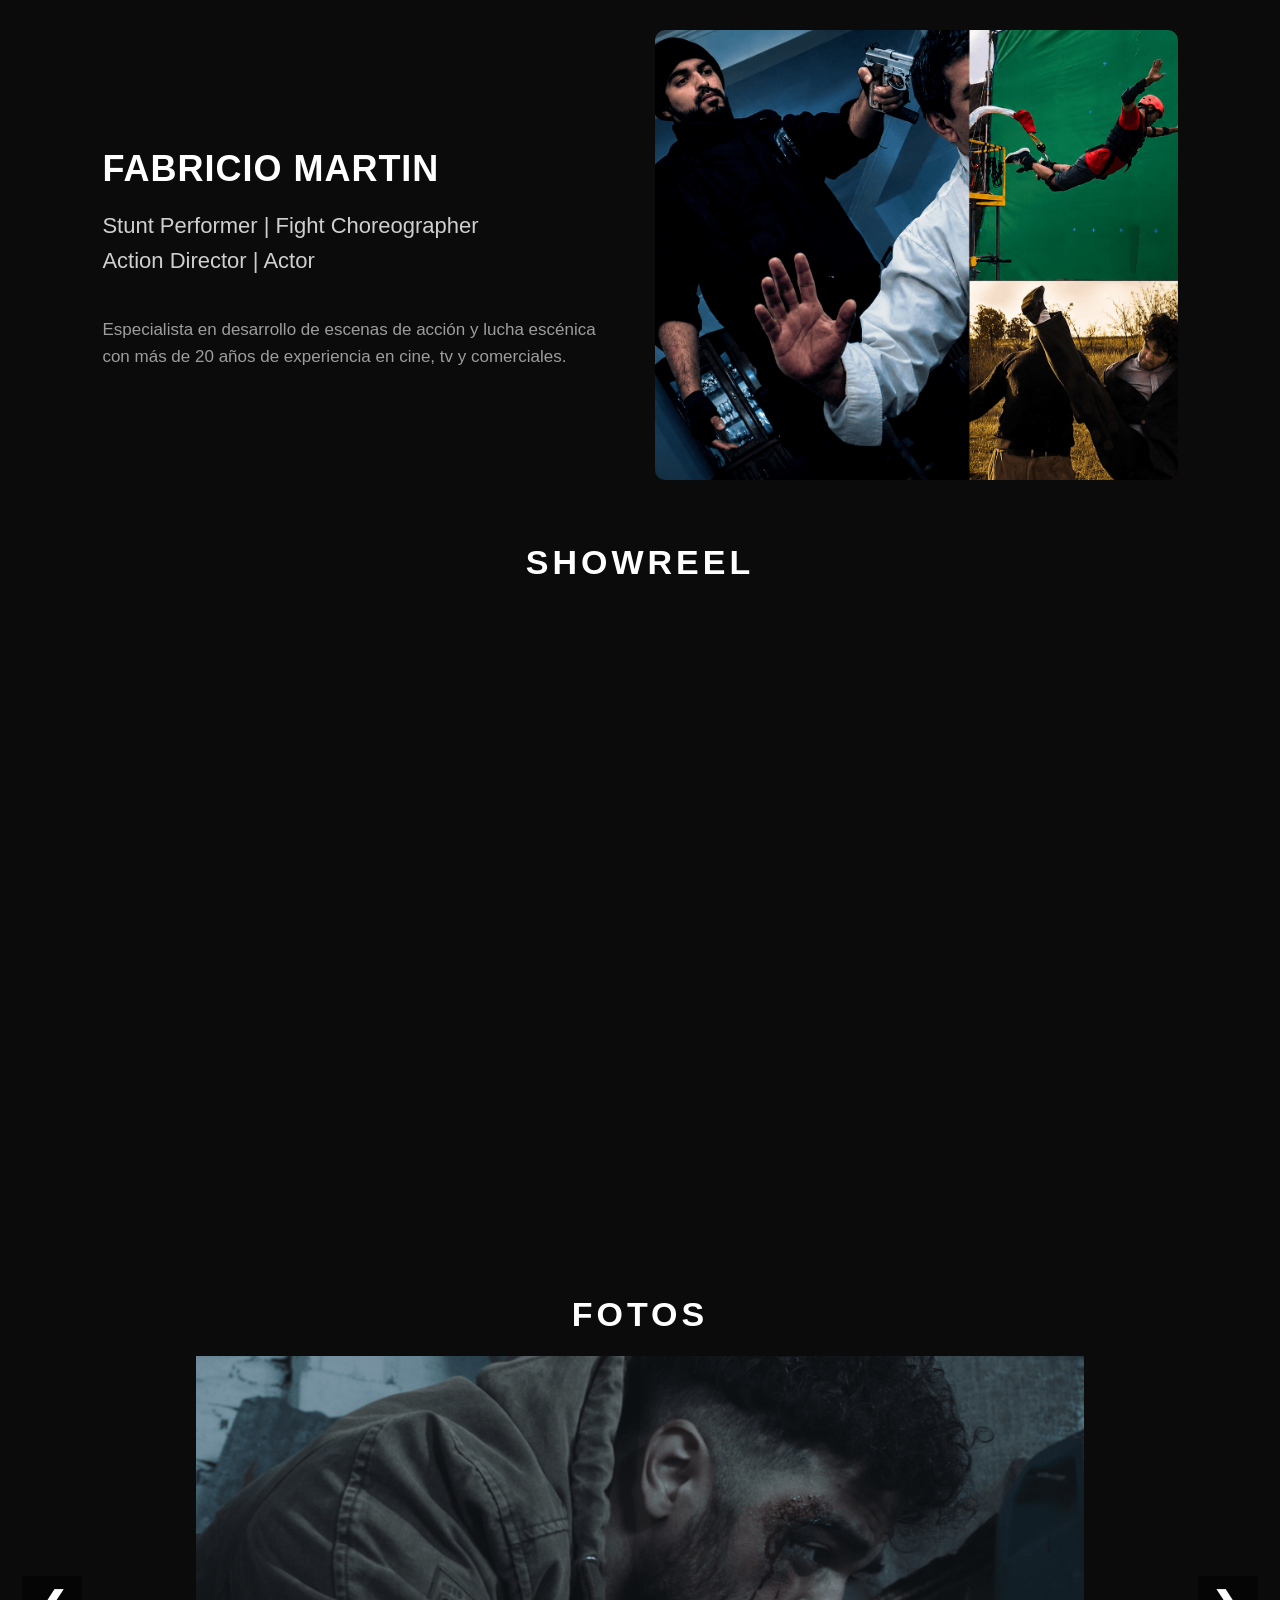
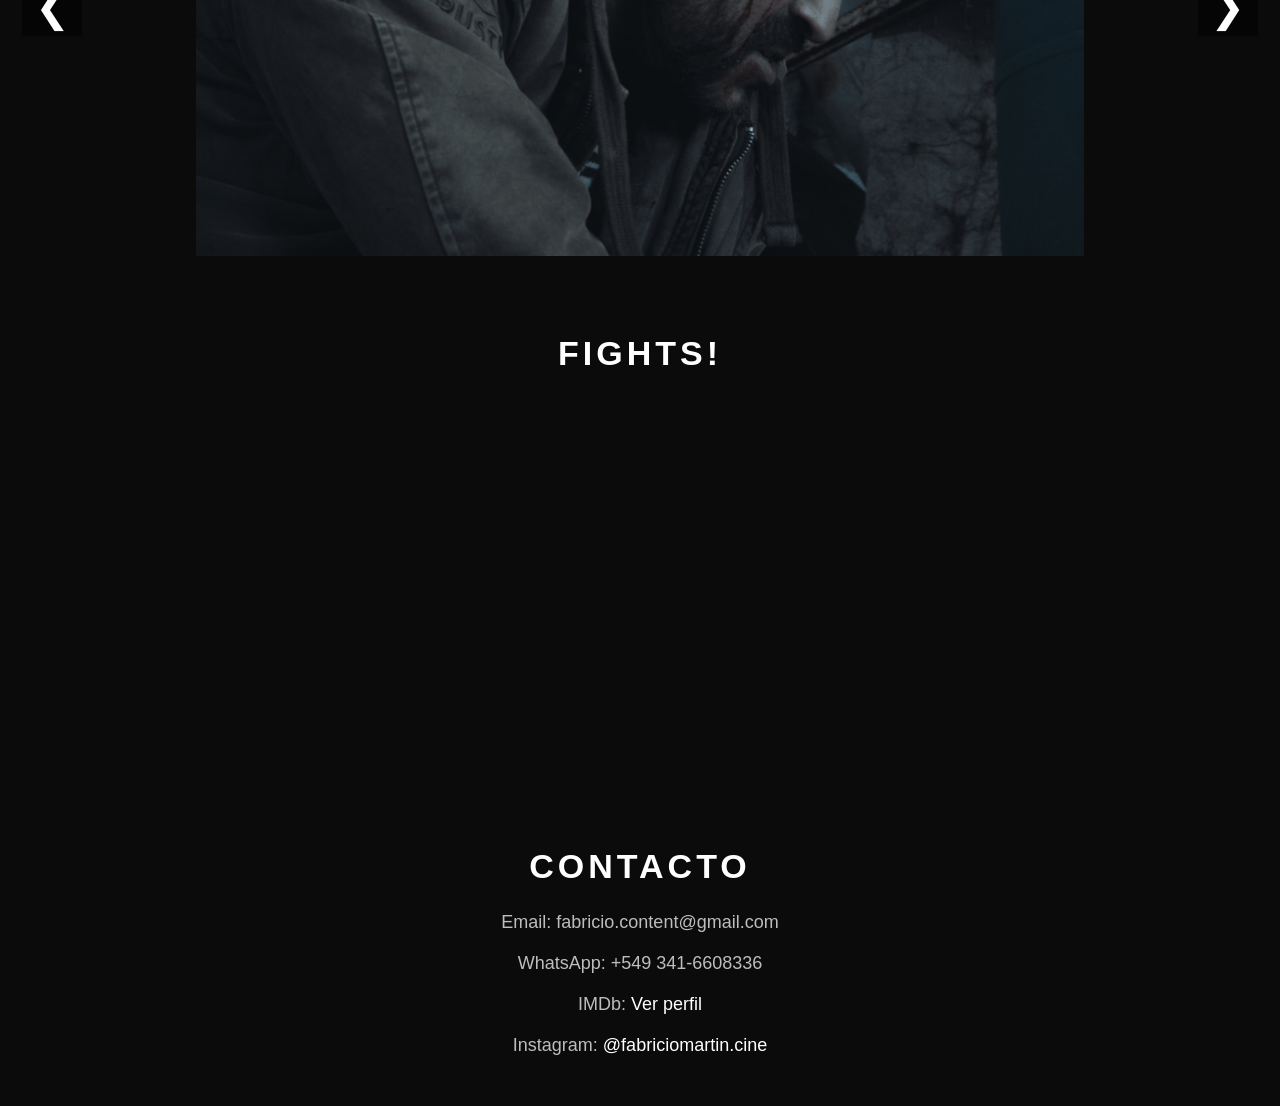
<file: port/index.html>
<!DOCTYPE html>
<html lang="en">
<head>
<meta charset="UTF-8">
<meta name="viewport" content="width=device-width, initial-scale=1.0">

<title>Fabricio Martin | Stunt Performer - Fight Choreographer - Action Director</title>
<meta name="robots" content="noindex, nofollow, noarchive, nosnippet">
	<meta name="googlebot" content="noindex, nofollow">
	<meta name="bingbot" content="noindex, nofollow">
<style>

*{
    margin:0;
    padding:0;
    box-sizing:border-box;
}

body{
    background:#0b0b0b;
    color:#fff;
    font-family:Arial, Helvetica, sans-serif;
    line-height:1.6;
}

a{
    color:#fff;
    text-decoration:none;
}

section{
    padding:35px 8%;
}

/* HERO */

.hero{

    min-height:auto;

    display:flex;
    align-items:center;
    justify-content:center;

    gap:30px;

    max-width:1400px;
    margin:auto;

    padding-top:30px;
    padding-bottom:20px;
}

.hero-text{
    flex:1;
}

.hero-text h1{
    font-size:36px;
    font-weight:700;
    letter-spacing:1px;
    margin-bottom:10px;
    white-space:nowrap;
}
	
	@media(max-width:900px){

.hero-text h1{
    font-size:32px;
    white-space:normal;
}

}

.hero-text h2{
    font-size:22px;
    font-weight:400;
    color:#cfcfcf;
    margin-bottom:12px;
    line-height:1.6;
}

.hero-text p{
    max-width:650px;
    color:#9d9d9d;
    font-size:17px;
}

.hero-image{
    flex:1;
}

.hero-image img{
    width:100%;
    max-width:700px;
    height:450px;
    object-fit:cover;
    border-radius:10px;
    display:block;
}

/* TITLES */

.section-title{
    text-align:center;
    font-size:34px;
    letter-spacing:4px;
    margin-bottom:15px;
}

/* REEL */

.reel{
    max-width:1200px;
    margin:auto;
}

.reel iframe{
    width:100%;
    aspect-ratio:16/9;
    border:none;
    border-radius:8px;
}

/* GALLERY */

.gallery-wrapper{
    max-width:1200px;
    margin:auto;
    position:relative;
}

.gallery{
    overflow:hidden;
}

.gallery img{
    width:100%;
    max-height:500px;
    display:block;
    border-radius:8px;
    object-fit:contain;
    margin:auto;
}
	.gallery{
    height:500px;
    display:flex;
    align-items:center;
    justify-content:center;
}

.gallery-arrow{

    position:absolute;
    top:50%;

    transform:translateY(-50%);

    width:60px;
    height:60px;

    display:flex;
    align-items:center;
    justify-content:center;

    font-size:42px;

    background:rgba(0,0,0,.5);

    cursor:pointer;

    user-select:none;

    transition:.3s;
}

.gallery-arrow:hover{
    background:rgba(255,255,255,.15);
}

.gallery-prev{
    left:-80px;
}

.gallery-next{
    right:-80px;
}

/* SHORTS */



.shorts-grid iframe{
    width:100%;
    aspect-ratio:9/16;
    border:none;
    border-radius:8px;
}
	.shorts-grid{
    max-width:900px;
    margin:auto;

    display:grid;
    grid-template-columns:repeat(4,1fr);

    gap:20px;
}

/* CONTACT */

.contact{
    text-align:center;
}

.contact p{
    color:#bdbdbd;
    margin:12px 0;
    font-size:18px;
}

/* MOBILE */

@media(max-width:900px){

.hero{
    flex-direction:column;
    text-align:center;
}

.hero-text h1{
    font-size:42px;
}

.hero-image img{
    height:320px;
}

.gallery-prev{
    left:10px;
}

.gallery-next{
    right:10px;
}

.gallery-arrow{
    background:rgba(0,0,0,.7);
}

.shorts-grid{
    grid-template-columns:repeat(2,1fr);
}

}

</style>
</head>
<body>

<!-- HERO -->

<section class="hero">

<div class="hero-text">

<h1>FABRICIO MARTIN</h1>

<h2>
Stunt Performer | Fight Choreographer<br>
Action Director | Actor

</h2>
<br>

<p>
Especialista en desarrollo de escenas de acción y lucha escénica con más de 20 años de experiencia en cine, tv y comerciales.
</p>

</div>

<div class="hero-image">
<img src="hero.jpg" alt="">
</div>

</section>

<!-- REEL -->

<section>

<h2 class="section-title">
SHOWREEL
</h2>

<div class="reel">

<iframe
src="https://www.youtube.com/embed/fEylL01axSY"
loading="lazy"
allowfullscreen>
</iframe>

</div>

</section>

<!-- GALLERY -->

<section>

<h2 class="section-title">
FOTOS
</h2>

<div class="gallery-wrapper">

<div
class="gallery-arrow gallery-prev"
onclick="prevImage()">
❮
</div>

<div class="gallery">

<img
id="galleryImage"
alt="">

	
	
</div>

<div
class="gallery-arrow gallery-next"
onclick="nextImage()">
❯
</div>

</div>

</section>

<!-- SHORTS -->

<section>

<h2 class="section-title">
FIGHTS!
</h2>

<div class="shorts-grid">

<iframe
src="https://www.youtube.com/embed/8bIm66CB5MM"
loading="lazy"
allowfullscreen>
</iframe>

<iframe
src="https://www.youtube.com/embed/gl6etNl86C4"
		loading="lazy"
allowfullscreen>
</iframe>

<iframe
src="https://www.youtube.com/embed/b10Sp7WVXv0"
		loading="lazy"
allowfullscreen>
</iframe>

<iframe
src="https://www.youtube.com/embed/bsARpWLRE6Q"
		loading="lazy"
allowfullscreen>
</iframe>

</div>

</section>

<!-- CONTACT -->

<section class="contact">

<h2 class="section-title">
CONTACTO
</h2>

<p>Email: fabricio.content@gmail.com</p>

<p>WhatsApp: +549 341-6608336</p>

<p>
IMDb:
<a
href="https://www.imdb.com/es/name/nm6240672/"
target="_blank">
Ver perfil
</a>
</p>

<p>
Instagram:
<a
href="https://www.instagram.com/fabriciomartin.cine/"
target="_blank">
@fabriciomartin.cine
</a>
</p>
</section>

<script>

const photos = [

"photo1.png",
"photo2.png",
"photo3.jpg",
"photo4.jpg",
"photo5.jpg",
"photo6.png",
"photo7.jpg",
"photo8.jpeg",
"photo9.jpeg",
"photo10.jpg",
"photo11.jpg",
"photo12.png",
"photo13.png",
"photo14.jpg",
"photo15.png"

];

let currentPhoto = 0;

function nextImage(){

    currentPhoto++;

    if(currentPhoto >= photos.length){

        currentPhoto = 0;

    }

    document.getElementById("galleryImage").src =
    photos[currentPhoto];
}

function prevImage(){

    currentPhoto--;

    if(currentPhoto < 0){

        currentPhoto =
        photos.length - 1;

    }

    document.getElementById("galleryImage").src =
    photos[currentPhoto];
}

	document.getElementById("galleryImage").src = photos[0];
document.addEventListener("keydown", function(e){

    if(e.key === "ArrowRight"){

        nextImage();

    }

    if(e.key === "ArrowLeft"){

        prevImage();

    }

});

</script>

</body>
</html>
</file>
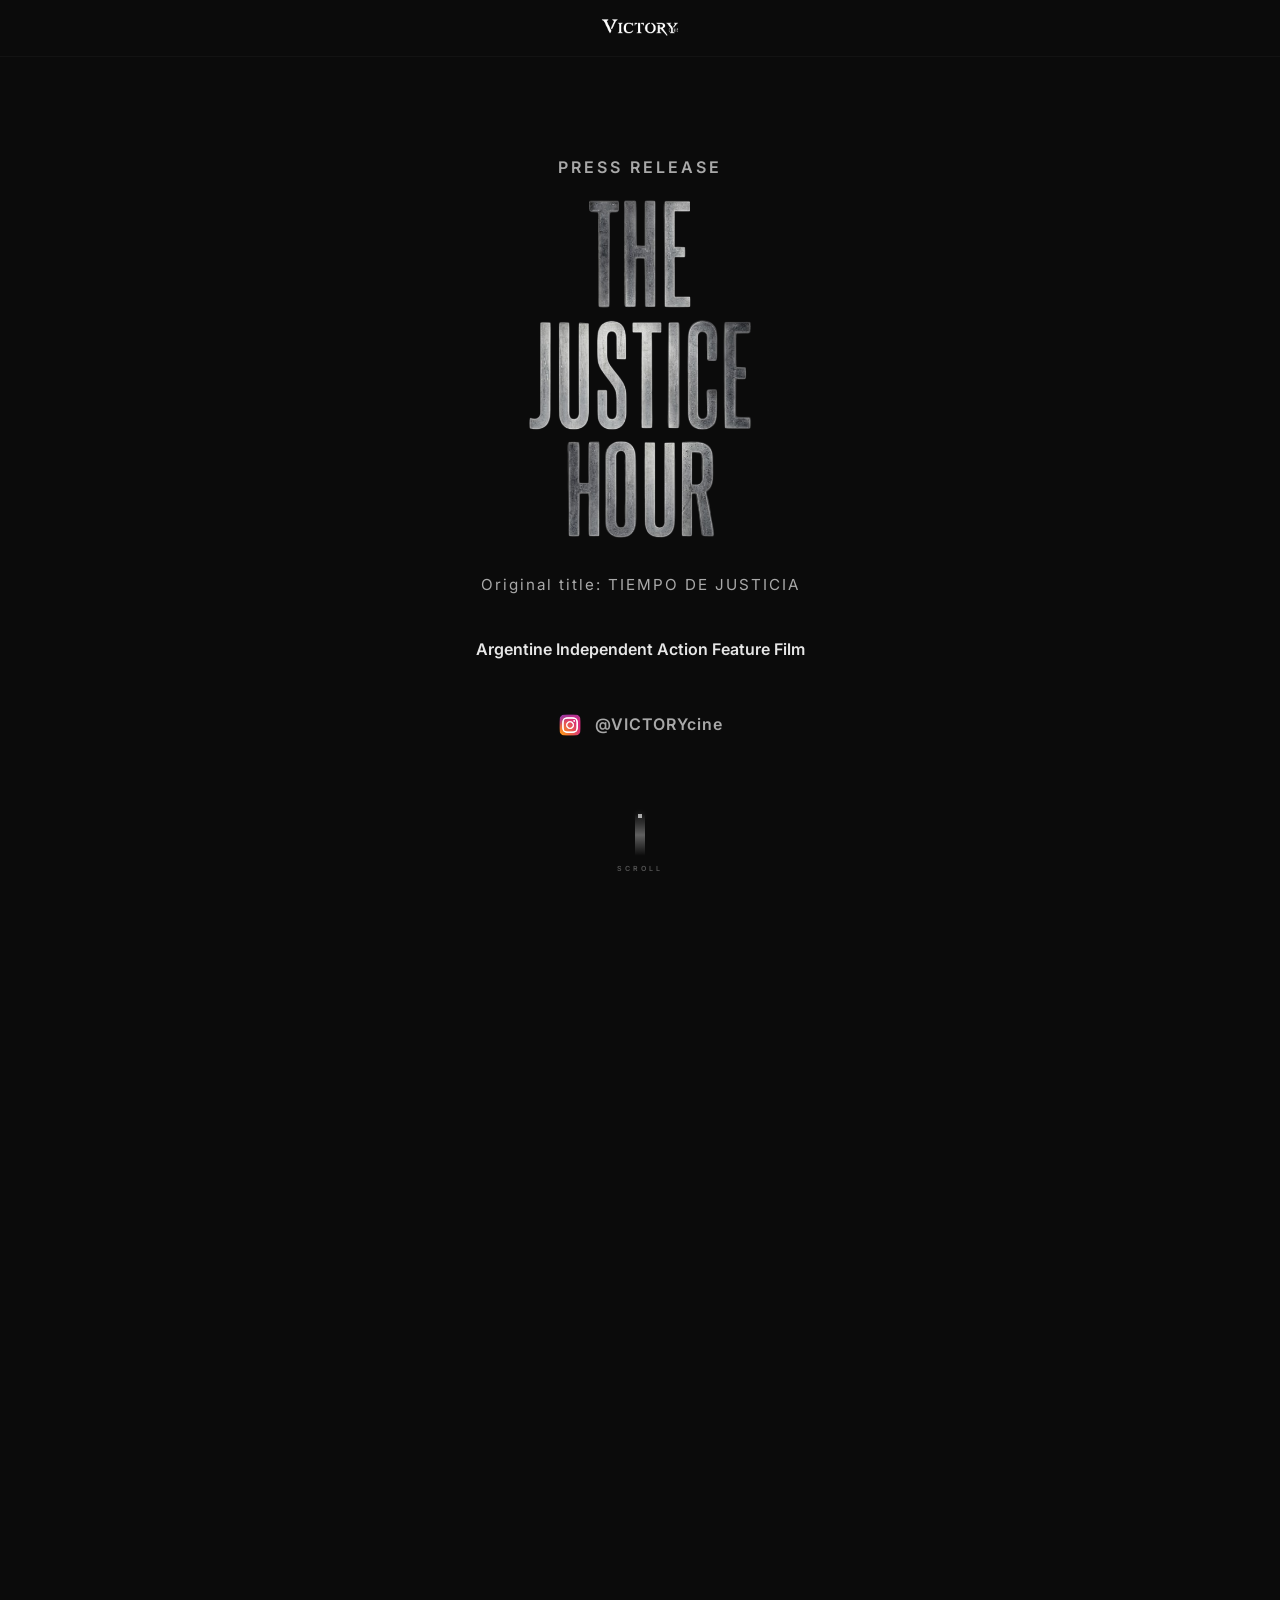
<file: tjt/index.html>
<!doctype html>
<html lang="es">
<head>
  <meta charset="utf-8" />
  <meta name="viewport" content="width=device-width,initial-scale=1" />
  <title>The Justice Hour — Press Release</title>

  <!-- Fuentes -->
  <link href="https://fonts.googleapis.com/css2?family=Bebas+Neue&family=Inter:wght@300;400;600&display=swap" rel="stylesheet">

  <link rel="stylesheet" href="style.css">
</head>
<body>

  <header class="masthead">
    <div class="masthead-inner">
      <div class="logo-wrap">
        <!-- Logo ahora es link -->
        <a href="https://victorycine.com" target="_blank" rel="noopener">
          <img src="assets/logo.png" alt="Victory" class="logo-img">
        </a>
      </div>
    
    </div>
  </header>

  <main class="document">

    <!-- HERO -->
    <section class="page page-hero">
      <div class="hero-wrap container">
        <div class="kicker">PRESS RELEASE</div>

        <!-- Título PNG con animación "latido" -->
        <div class="title-img-wrap">
          <img src="assets/englishtitle.png" alt="The Justice Hour" class="title-img heartbeat">
        </div>

        <p class="original">Original title: TIEMPO DE JUSTICIA</p><br>

        <p class="subtitle">Argentine Independent Action Feature Film</p>
<br>

        <div class="social">
          <img src="assets/instagram.png" alt="Instagram" class="icon">
          <!-- @VICTORYcine ahora es link -->
          <a class="social-handle" href="https://instagram.com/victorycine" target="_blank" rel="noopener">@VICTORYcine</a>
        </div>
      </div>
    </section>

    <!-- Repetición de 4 bloques: still full-width + texto centrado (85% width para texto) -->
    <section class="page page-media-blocks">

      <!-- Bloque 1 -->
      <div class="media-block">
       <div class="still full-bleed">
  <img
    src="assets/frame1.png"
    alt="Still 1"
    class="still-img"
  >
</div>

<div class="photo-caption">
  Fabricio Martin
</div>

        <div class="container">
          <article class="plot"><br><br>

            <h2>PLOT</h2>
            <p>Years after the murder of his wife, Victor, a former police officer haunted by guilt and consumed by his search for justice, receives a lead that could change everything. His search will take him into a world of violence, danger, and confrontations where every decision could be his last.<br><br><br>


</p>
          </article>
        </div>
      </div>

      <!-- Bloque 2 -->
      <div class="media-block">
        <div class="still full-bleed">
  <img
    src="assets/frame2.png"
    alt="Still 2"
    class="still-img"
  >
</div>

<div class="photo-caption">
  Miguel Angel Welinton
</div>

        <div class="container">
          <article class="plot"><br><br>

            <h2>ABOUT THE FILM</h2>
            <p>The Justice Hour is an Argentine action, drama, and thriller feature
film set in the city of Rosario, Argentina. The film is directed and
stars Fabricio Martin, who also co-produces the film with Aylen
Ruiz Migone.
Fabricio Martin has worked in action cinema since 2004 as a
stuntman and fight choreographer, participating in national and
international films, television series, and commercials. Alongside
his work in the action field, he developed his career as an
independent director and producer, making his first feature film
in 2006, Benjamin, an Argentine martial arts film. His career has
allowed him to understand the genre from both sides of the
camera, combining the physical and technical experience of
action with filmmaking.<br><br><br>


</p>
          </article>
        </div>
      </div>

      <!-- Bloque 3 -->
      <div class="media-block">
        <div class="still full-bleed">
  <img
    src="assets/frame3.png"
    alt="Still 3"
    class="still-img"
  >
</div>

<div class="photo-caption">
  Sophia Virgili
</div>

        <div class="container">
          <article class="plot"><br><br>

            <h2>ACTION CINEMA IN ARGENTINA</h2>
            <p>Unlike other markets where action cinema has a more established
tradition and a more consistent production, Argentina has
relatively few films that take the genre as their main focus.
National productions often incorporate action elements as part of
their stories, but few films are built around action, stunt work, and
professional stunt performers.
It is within this context that Victory Cine operates. Founded in
2005, the production company has spent more than two decades
developing independent cinema, particularly in the action and
martial arts genres. The Justice Hour represents a new stage in
that ongoing journey.<br><br><br>


</p>
          </article>
        </div>
      </div>

      <!-- Bloque 4 -->
      <div class="media-block">
        <div class="still full-bleed">
          <img src="assets/frame4.png" alt="Still 4" class="still-img">
        </div>

        <div class="container">
          <article class="plot"><br><br>

            <h2>THE JUSTICE HOUR</h2>
            <p>The story follows Victor, a former police officer who, years after the
murder of his wife, receives a new lead connected to the crime.
During his search, he encounters Camila, a young woman whose
situation introduces an emotional dimension to the story and
takes the protagonist into an increasingly dangerous situation.
The cast includes Fabricio Martin, Miguel Angel Welinton, Sophia
Virgili, Martin Mazzucchelli, Sofia Baronio, Akol, and Facundo
Munizaga, among others.
The film was shot over “15 shooting days”, with a small production
structure and a team of specialized stunt performers handling the
action sequences.<br>
<br>
The film also received the collaboration and participation of Film
Action Arg, an Argentine school dedicated to stunt fighter
training.
The Justice Hour is currently in the editing and post-production
stage. Once completed, it will begin its journey through
international film festivals, following in the footsteps of previous
works by Fabricio Martin that have been presented at various
festivals. The film is scheduled for release in 2027.
With The Justice Hour, Victory Cine continues to develop a
relatively uncommon proposition within Argentine cinema: an
independent production built around action and professional
stunt work.<br>

				
				
</p>
          </article>
        </div>
      </div>

    </section>

    

    <!-- BEHIND THE SCENES: vertical single-line label + 8 fotos (vertical list) -->
    <section class="page page-behind">
      <div class="container behind-grid">

        <!-- ahora una sola línea vertical -->
        <div class="vertical-label">BEHIND THE SCENES</div>

        <div class="behind-gallery-vertical">
          <figure class="behind-item"><img src="assets/3.png" alt=""></figure>
          <figure class="behind-item"><img src="assets/5.png" alt=""></figure>
          <figure class="behind-item"><img src="assets/4.png" alt=""></figure>
          <figure class="behind-item"><img src="assets/6.png" alt=""></figure>
          <figure class="behind-item"><img src="assets/19.png" alt=""></figure>
          <figure class="behind-item"><img src="assets/22.png" alt=""></figure>
          <figure class="behind-item"><img src="assets/25.png" alt=""></figure>
          <figure class="behind-item"><img src="assets/13.png" alt=""></figure>
        </div>

      </div>
    </section>

    <br>
    <br>

  </main>

  <footer class="site-footer">
    © 2026 - Victory Cine
  </footer>

  <!-- SCROLL INDICATOR -->
  <div class="scroll-indicator" id="scrollIndicator" aria-hidden="true">
    <div class="scroll-line">
      <div class="scroll-dot"></div>
    </div>
    <span>SCROLL</span>
  </div>

  <!-- HIDE SCROLL INDICATOR WHEN USER SCROLLS -->
  <script>
document.addEventListener('DOMContentLoaded', function () {

  const indicator = document.getElementById('scrollIndicator');

  if (!indicator) return;

  function hideScrollIndicator() {

    const scrollPosition =
      window.pageYOffset ||
      document.documentElement.scrollTop ||
      document.body.scrollTop ||
      0;

    if (scrollPosition > 5) {

      indicator.style.transition = 'opacity 3s ease, visibility 3s ease';
      indicator.style.opacity = '0';
      indicator.style.visibility = 'hidden';
      indicator.style.pointerEvents = 'none';

    }

  }

  window.addEventListener('scroll', hideScrollIndicator, {
    passive: true,
    capture: true
  });

  document.addEventListener('scroll', hideScrollIndicator, {
    passive: true,
    capture: true
  });

});
</script>

</body>
</html>
</file>
<file: tjt/style.css>
:root{
  --bg: #0b0b0b;
  --panel: #121010;
  --text: #e6e6e6;
  --muted: #a9a9a9;
  --accent: #bfc8cc;

  --max-width: 920px;
  --gutter: 28px;

  --heading-font: 'Bebas Neue', sans-serif;
  --body-font: 'Inter', system-ui, -apple-system, "Segoe UI", Roboto, "Helvetica Neue", Arial;

  /* Behind the scenes */
  --behind-image-width: 30vw;
}


/* =========================================================
   RESET / BASE
   ========================================================= */

*{
  box-sizing:border-box;
}

html,
body{
  height:100%;
}

body{
  margin:0;
  background:var(--bg);
  color:var(--text);
  font-family:var(--body-font);
  -webkit-font-smoothing:antialiased;
  -moz-osx-font-smoothing:grayscale;
  line-height:1.6;
  -webkit-text-size-adjust:100%;
}

img{
  max-width:100%;
  height:auto;
  display:block;
}


/* =========================================================
   MASTHEAD / LOGO
   ========================================================= */

.masthead{
  border-bottom:1px solid rgba(255,255,255,0.03);
  padding:8px 0;
}

.masthead-inner{
  max-width:var(--max-width);
  margin:0 auto;
  padding:0 var(--gutter);
  display:flex;
  align-items:center;
  justify-content:center;
  position:relative;
}

.logo-wrap{
  display:flex;
  align-items:center;
  justify-content:center;
}

.logo-img{
  height:40px;
  width:auto;
  max-width:220px;
  display:block;
  object-fit:contain;
}


/* Decorative dots */

.dots{
  width:140px;
  height:80px;
  background-image:
    radial-gradient(
      rgba(255,255,255,0.03) 6px,
      transparent 6px
    );
  background-size:18px 18px;
  opacity:0.9;
  position:absolute;
  pointer-events:none;
}

.corner.top-right{
  right:0;
  top:6px;
  transform:translateX(-6px);
}

.corner.bottom-right{
  right:0;
  bottom:12px;
  transform:translateX(-6px);
}


/* =========================================================
   PAGE CONTAINER
   ========================================================= */

.page{
  padding:48px 0;
}

.container{
  max-width:var(--max-width);
  margin:0 auto;
  padding:0 var(--gutter);
  display:block;
}


/* =========================================================
   HERO
   ========================================================= */

.page-hero{
  min-height:calc(100vh - 64px);
  display:flex;
  align-items:center;
  justify-content:center;
  padding:0;
}

.hero-wrap{
  text-align:center;
  padding:20px 0 30px;
  width:100%;
  display:flex;
  flex-direction:column;
  align-items:center;
  justify-content:center;
}


/* =========================================================
   PRESS RELEASE
   ========================================================= */

.kicker{
  color:var(--muted);
  letter-spacing:3px;
  font-weight:600;
  margin-top:-35px;
  margin-bottom:0;
  line-height:1.1;
}

/* =========================================================
   TITLE
   ========================================================= */

/*
   El título ocupa aproximadamente el 50%
   del ancho de la pantalla.
*/

.title-img-wrap{
  display:flex;
  justify-content:center;
  align-items:center;

  width:100%;

  /* Pequeño espacio entre PRESS RELEASE y el título */
  margin:10px 0 4px;
}

.title-img{
  width:30vw !important;
  max-width:30vw !important;

  height:auto !important;
  max-height:none !important;

  display:block;
  margin:0 auto;
}


/* =========================================================
   HEARTBEAT
   ========================================================= */

@keyframes heartbeat{

  0%{
    transform:scale(1);
  }

  25%{
    transform:scale(0.92);
  }

  50%{
    transform:scale(1.06);
  }

  75%{
    transform:scale(0.97);
  }

  100%{
    transform:scale(1);
  }

}

.heartbeat{
  animation:
    heartbeat 10s cubic-bezier(.42,0,.58,1) infinite;

  transform-origin:center;
}

@media (prefers-reduced-motion: reduce){

  .heartbeat{
    animation:none;
    transform:none;
  }

}


/* =========================================================
   ORIGINAL TITLE / SUBTITLE
   ========================================================= */

.original{
  color:var(--muted);

  margin:0 0 18px;

  letter-spacing:2px;
  font-size:0.95rem;

  line-height:1.1;
}

.subtitle{
  color:var(--text);

  font-weight:600;

  margin:0 0 12px;
}


/* =========================================================
   SOCIAL
   ========================================================= */

.social{
  display:inline-flex;

  gap:12px;

  align-items:center;

  margin:12px 0 8px;

  color:var(--muted);

  justify-content:center;
}

.icon{
  width:26px;
  height:26px;
  display:block;
}

a.social-handle{
  color:var(--muted);

  font-weight:600;

  letter-spacing:1px;

  text-decoration:none;
}


/* =========================================================
   MEDIA BLOCKS
   ========================================================= */

.media-block{
  margin-bottom:48px;
}


/* Full width image */

.full-bleed{
  box-sizing:border-box;

  width:100vw;

  position:relative;

  left:50%;

  transform:translateX(-50%);

  background:#000;

  margin:0;
}

.full-bleed .still-img{
  width:100%;
  height:auto;
  display:block;
}


/* =========================================================
   TEXT UNDER IMAGES
   ========================================================= */

.plot{
  width:85%;

  max-width:900px;

  margin:18px auto 0;

  color:var(--muted);
}

.plot h2{
  font-family:var(--heading-font);

  letter-spacing:2px;

  margin:0 0 12px;

  font-size:20px;

  color:var(--text);
}

.plot p{
  margin:0;

  font-size:1.09rem;

  line-height:1.75;

  color:var(--muted);
}


/* =========================================================
   LONG TEXT
   ========================================================= */

.page-text .longtext{
  max-width:760px;

  margin:30px auto;

  color:var(--muted);

  font-size:1.09rem;

  line-height:1.75;
}


/* =========================================================
   BEHIND THE SCENES
   ========================================================= */

.container.behind-grid{

  box-sizing:border-box;

  width:100vw;

  max-width:none;

  margin-left:50%;

  transform:translateX(-50%);

  padding:12px 0;

  display:flex;

  flex-direction:row;

  align-items:flex-start;

  justify-content:center;

  gap:28px;
}


/* =========================================================
   TÍTULO VERTICAL
   ========================================================= */

.container.behind-grid > .vertical-label{

  /*
     Vertical real:
     una letra debajo de la otra.
  */

  writing-mode:vertical-rl;

  /*
     Mantiene cada letra derecha,
     no girada.
  */

  text-orientation:upright;

  transform:none;

  align-self:flex-start;

  display:block;

  width:auto;

  padding:0;

  margin:0;

  /*
     Una única línea vertical.
  */

  white-space:nowrap;

  text-align:center;

  font-family:var(--heading-font);

  font-size:42px;

  letter-spacing:3px;

  line-height:1;

  color:var(--muted);

  /*
     Alineación con el comienzo
     de la primera fotografía.
  */

  padding-top:6px;
}


/* =========================================================
   GALLERY
   ========================================================= */

.container.behind-grid > .behind-gallery-vertical{

  display:flex;

  flex-direction:column;

  gap:22px;

  align-items:center;

  width:min(var(--behind-image-width), 900px);

  box-sizing:border-box;

  margin:0;

  padding:0;
}


/* Each photograph */

.container.behind-grid .behind-item{

  width:100%;

  overflow:hidden;

  border:6px solid rgba(255,255,255,0.02);

  background:#111;

  display:flex;

  justify-content:center;

  margin:0;
}

.container.behind-grid .behind-item img{

  width:100%;

  height:auto;

  display:block;
}


/* =========================================================
   TABLET / NOTEBOOK
   ========================================================= */

@media (max-width:980px){

  /*
     El título sigue siendo proporcional
     al ancho de la pantalla.
  */

  .title-img-wrap{
    margin:-6px 0 4px;
  }

  .title-img{
    width:30vw !important;
    max-width:30vw !important;
  }


  /* Behind the scenes */

  .container.behind-grid{

    width:100vw;

    margin-left:50%;

    transform:translateX(-50%);

    gap:18px;
  }

  .container.behind-grid > .vertical-label{

    font-size:32px;

    letter-spacing:2px;

    padding-top:4px;
  }

  .container.behind-grid > .behind-gallery-vertical{

    width:65vw;

    max-width:700px;
  }

}


/* =========================================================
   MOBILE
   ========================================================= */

@media (max-width:700px){

  /*
     En pantallas pequeñas el título
     sigue ocupando el 50% del ancho.
  */

  .title-img{
    width:30vw !important;
    max-width:30vw !important;
  }


  /*
     Behind the scenes sigue siendo vertical.
  */

  .container.behind-grid{

    flex-direction:column;

    align-items:center;

    gap:14px;
  }

  .container.behind-grid > .vertical-label{

    writing-mode:vertical-rl;

    text-orientation:upright;

    font-size:30px;

    letter-spacing:2px;

    padding-top:0;

    align-self:center;
  }

  .container.behind-grid > .behind-gallery-vertical{

    width:90vw;

    max-width:none;
  }

}


/* =========================================================
   MOBILE PEQUEÑO
   ========================================================= */

@media (max-width:520px){

  .masthead{
    padding:6px 0;
  }

  .logo-img{
    height:34px;
  }


  /* Hero */

  .page-hero{
    min-height:calc(100vh - 52px);
  }

  .hero-wrap{
    padding:15px 0 25px;
  }

  .kicker{
    font-size:0.82rem;

    letter-spacing:2.5px;
  }


  /* Título */

  .title-img-wrap{

    margin:-4px 0 4px;
  }

  .title-img{

    width:30vw !important;

    max-width:30vw !important;

    max-height:none !important;
  }


  .original{

    font-size:0.82rem;

    margin:3px 0 14px;

    letter-spacing:1.5px;
  }

  .subtitle{

    font-size:0.9rem;
  }


  /* Media */

  .plot{

    width:90%;
  }

  .plot h2{

    font-size:18px;
  }

  .plot p{

    font-size:1rem;

    line-height:1.65;
  }


  /* Behind */

  .container.behind-grid > .vertical-label{

    font-size:25px;

    letter-spacing:2px;

    padding-top:0;
  }

  .container.behind-grid > .behind-gallery-vertical{

    width:92vw;
  }

}

/* =========================================================
   SCROLLBAR
   ========================================================= */

/* Evita cualquier barra de desplazamiento horizontal */
html,
body{
  overflow-x:hidden;
}

/* Scrollbar vertical en tonos oscuros */
html{
  scrollbar-width:thin;
  scrollbar-color:#252525 #080808;
}

/* Chrome / Edge / Safari */
::-webkit-scrollbar{
  width:10px;
}

::-webkit-scrollbar-track{
  background:#080808;
}

::-webkit-scrollbar-thumb{
  background:#252525;
  border-radius:0;
  border:2px solid #080808;
}

::-webkit-scrollbar-thumb:hover{
  background:#353535;
}


/* =========================================================
   FOOTER / COPYRIGHT
   ========================================================= */

.site-footer{
  text-align:center;
  color:#666;
  font-size:0.72rem;
  letter-spacing:1.5px;
  padding:28px 20px 32px;
  margin:0;
}

/* =========================================================
   SCROLL INDICATOR — TECHNO
   ========================================================= */

.scroll-indicator{
  position:fixed;
  left:50%;
  bottom:26px;
  transform:translateX(-50%);

  display:flex;
  flex-direction:column;
  align-items:center;

  z-index:9999;
  pointer-events:none;

  color:rgba(255,255,255,0.32);

  opacity:1;

  transition:
    opacity 0.6s ease,
    transform 0.6s ease;
}

/* Línea */

.scroll-line{
  position:relative;

  width:10px;
  height:42px;

  background:linear-gradient(
    to bottom,
    rgba(255,255,255,0),
    rgba(255,255,255,0.35),
    rgba(255,255,255,0)
  );

  overflow:visible;
}

/* Punto luminoso que recorre la línea */

.scroll-dot{
  position:absolute;

  left:50%;
  top:0;

  width:4px;
  height:4px;

  transform:translateX(-50%);

  background:rgba(255,255,255,0.65);

  box-shadow:
    0 0 6px rgba(255,255,255,0.25);

  animation:scrollScan 1.8s ease-in-out infinite;
}

@keyframes scrollScan{

  0%{
    top:0;
    opacity:0;
  }

  20%{
    opacity:1;
  }

  70%{
    opacity:1;
  }

  100%{
    top:38px;
    opacity:0;
  }

}

/* Texto */

.scroll-indicator span{
  margin-top:7px;

  font-family:var(--body-font);

  font-size:7px;
  font-weight:600;

  letter-spacing:3px;

  color:rgba(255,255,255,0.30);
}

/* Desaparece al hacer scroll */

.scroll-indicator.hidden{
  opacity:0;
  transform:translate(-50%, 12px);
}

/* Mobile */

@media (max-width:520px){

  .scroll-indicator{
    bottom:18px;
  }

  .scroll-line{
    height:34px;
  }

  .scroll-dot{
    width:3px;
    height:3px;
  }

  @keyframes scrollScan{

    0%{
      top:0;
      opacity:0;
    }

    20%{
      opacity:1;
    }

    70%{
      opacity:1;
    }

    100%{
      top:30px;
      opacity:0;
    }

  }

}

/* =========================================================
   PHOTO CAPTIONS
   ========================================================= */

.photo-caption{
  width:100%;

  text-align:right;

  color:#777;

  font-family:var(--body-font);

  font-size:0.82rem;

  font-weight:400;

  letter-spacing:1px;

  margin:7px 0 0;

  padding:0 3px;
}
</file>
